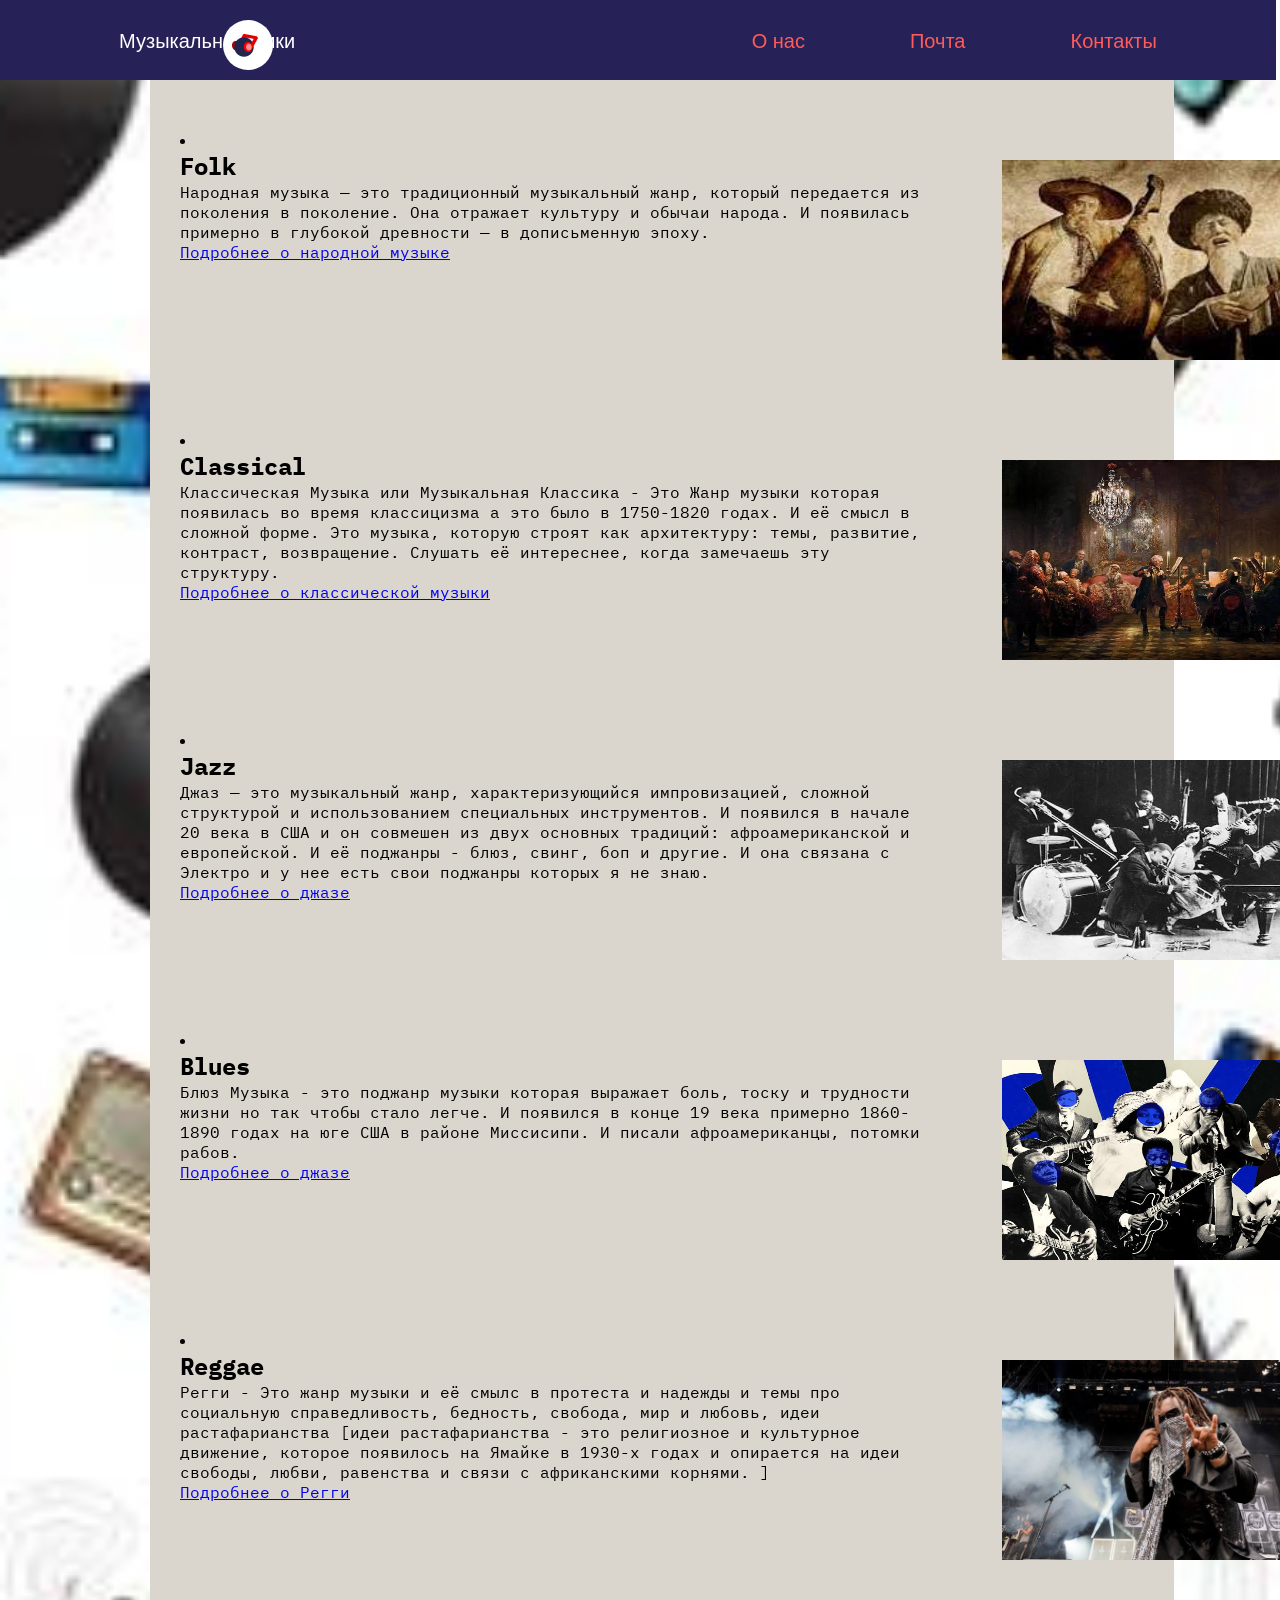
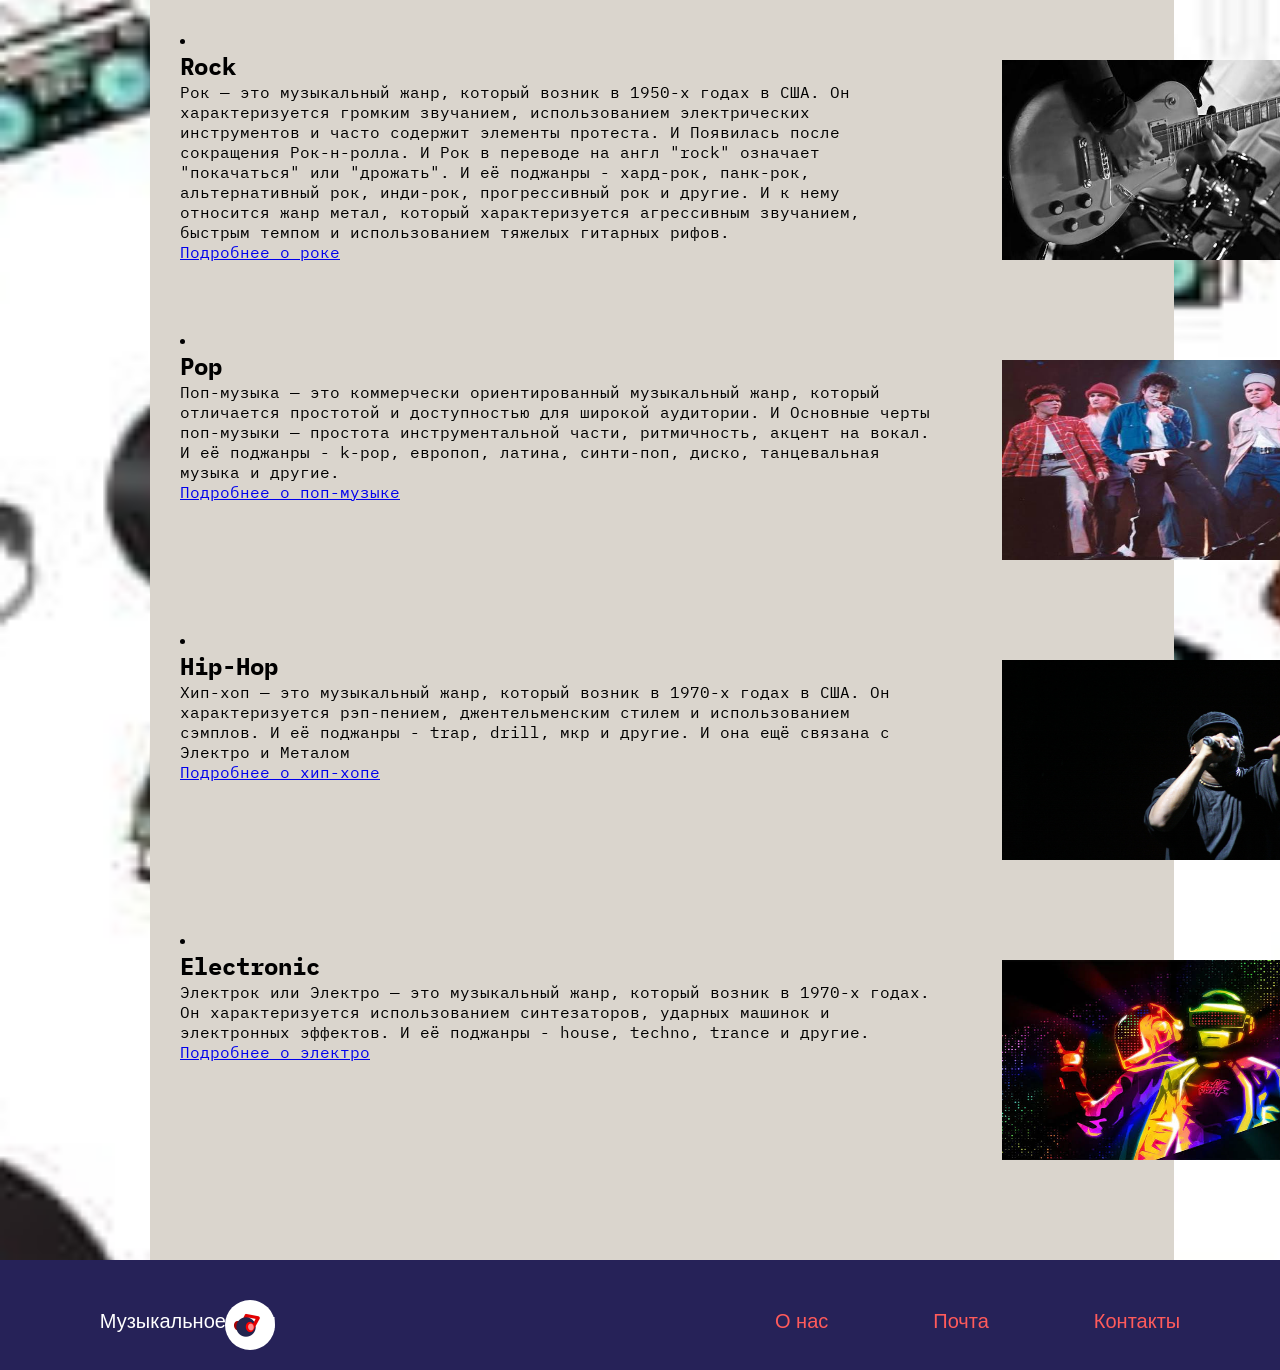
<file: index.html>
<!DOCTYPE html>
<html lang="ru">
<head>
    <meta charset="UTF-8">
    <meta name="viewport" content="width=device-width, initial-scale=1.0">
    <link rel="stylesheet" href="style.css">
    <title>Document</title>
    <link rel="preconnect" href="https://fonts.googleapis.com">
<link rel="preconnect" href="https://fonts.gstatic.com" crossorigin>
<link href="https://fonts.googleapis.com/css2?family=Agrave+Pro:wght@100..700&family=Bebas+Neue&family=Comic+Relief:wght@400;700&family=IBM+Plex+Mono:ital,wght@0,400;0,500;0,600;0,700;1,400;1,500;1,600;1,700&family=Playwrite+FR+Trad:wght@100..400&display=swap" rel="stylesheet">
</head>
<body>
    <header class="header">
        <p class="dd">Музыкальное Вики</p>
        <div class="logo">
            <img src="img/ЛОГО.jpg" alt="Logo" class="logog">
            
        </div>
        
    <nav>

        <div class="about">
            <a href="#" class="about-link">О нас</a>
            <a href="#" class="about-link">Почта</a>
            <a href="#" class="about-link">Контакты</a>
        </div>

    </nav>
        
    </header>

    <main>
        <article>
            <section class="folk  other">
                <li><img src="img/folk.jpeg" alt="Folk" class="img"></li>
                <h2>Folk</h2>
                <p>Народная музыка — это традиционный музыкальный жанр, который передается из поколения в поколение. Она отражает культуру и обычаи народа. И появилась примерно в глубокой древности — в дописьменную эпоху. 
                <br><a href="folk.html">Подробнее о народной музыке</a> </p>
                
            </section>

            <section class="classic other"> 
                <li><img src="img/classic.jpeg" alt="classic" class="img"></li>
                <h2>Classical</h2>
                <p>Классическая Музыка или Музыкальная Классика - Это Жанр музыки которая появилась во время классицизма а это было в 1750-1820 годах. И её смысл в сложной форме. Это музыка, которую строят как архитектуру: темы, развитие, контраст, возвращение. Слушать её интереснее, когда замечаешь эту структуру.
                <br><a href="classical.html">Подробнее о классической музыки</a>
                </p>
               
            </section>

            <section class="Jazz other">
                <li><img src="img/jazz.jpeg" alt="jazz" class="img"></li>
                
                <h2>Jazz</h2>
                <p>Джаз — это музыкальный жанр, характеризующийся импровизацией, сложной структурой и использованием специальных инструментов. И появился в начале 20 века в США и он совмешен из двух основных традиций: афроамериканской и европейской. И её поджанры - блюз, свинг, боп и другие. И она связана с Электро и у нее есть свои поджанры которых я не знаю. 
                <br><a href="jazz.html">Подробнее о джазе</a></p>
                
            </section>
                
            <section class="blues other">
                <li><img src="img/blues.jpeg" alt="blues" class="img"></li>
                <h2>Blues</h2>
                <p>Блюз Музыка - это поджанр музыки которая выражает боль, тоску и трудности жизни но так чтобы стало легче. И появился в конце 19 века примерно 1860-1890 годах на юге США в районе Миссисипи. И писали афроамериканцы, потомки рабов. 
                <br><a href="blues.html">Подробнее о джазе</a>
                </p>
                
                
            </section>

            <section class="Reggae other">
                <li><img src="img/reggea.jpeg" alt="reggea" class="img"></li>
                <h2>Reggae </h2>
                <p>Регги - Это жанр музыки и её смылс в протеста и надежды и темы про социальную справедливость, бедность, свобода, мир и любовь, идеи растафарианства [идеи растафарианства - это религиозное и культурное движение, которое появилось на Ямайке в 1930-х годах и опирается на идеи свободы, любви, равенства и связи с африканскими корнями. ] 
                <br><a href="reggae.html">Подробнее о Регги</a>
                </p>
                
                
            </section>

            <section class="Rock other">
                <li><img src="img/rock.jpeg" alt="rock" class="img"></li>
                <h2>Rock</h2>
                <p>Рок — это музыкальный жанр, который возник в 1950-х годах в США. Он характеризуется громким звучанием, использованием электрических инструментов и часто содержит элементы протеста. И Появилась после сокращения Рок-н-ролла. И Рок в переводе на англ "rock" означает "покачаться" или "дрожать". И её поджанры - хард-рок, панк-рок, альтернативный рок, инди-рок, прогрессивный рок и другие. 
                И к нему относится жанр метал, который характеризуется агрессивным звучанием, быстрым темпом и использованием тяжелых гитарных рифов. 
                <br><a href="rock.html">Подробнее о роке</a>
                 </p>
                 
                 
            </section>

            <section class="Pop other">
                <li><img src="img/Pop.jpeg" alt="Pop" class="img"></li>
                <h2>Pop</h2>
                <p>Поп-музыка — это коммерчески ориентированный музыкальный жанр, который отличается простотой и доступностью для широкой аудитории. И Основные черты поп-музыки — простота инструментальной части, ритмичность, акцент на вокал. И её поджанры - k-pop, европоп, латина, синти-поп, диско, танцевальная музыка и другие. 
                <br><a href="pop.html">Подробнее о поп-музыке</a></p>
                
                
            </section>

            <section class="Hip-Hop other">
                <li><img src="img/hip-hop.jpeg" alt="Hip-hop" class="img"></li>
                <h2>Hip-Hop</h2>
                <p>Хип-хоп — это музыкальный жанр, который возник в 1970-х годах в США. Он характеризуется рэп-пением, джентельменским стилем и использованием сэмплов. И её поджанры - trap, drill, мкр и другие. И она ещё связана с Электро и Металом 
                <br><a href="hip-hop.html">Подробнее о хип-хопе</a></p>
                
                
            </section>

            <section class="Electronic other">
                <li><img src="img/electronic.jpeg" alt="Electro" class="img"></li>
                <h2>Electronic</h2>
                <p>Электрок или Электро — это музыкальный жанр, который возник в 1970-х годах. Он характеризуется использованием синтезаторов, ударных машинок и электронных эффектов. И её поджанры - house, techno, trance и другие. 
                <br><a href="electro.html">Подробнее о электро</a></p>
                
                
            </section>
       </article>

    </main> 


    <footer class="footer">
        <p class="dd">Музыкальное Вики</p>
        <div class="logot">
            <img src="img/ЛОГО.jpg" alt="Logo" class="logof">
        </div>
        
<nav>
            
            <a href="#" class="footer-link">О нас</a>
            <a href="#" class="footer-link">Почта</a>
            <a href="#" class="footer-link">Контакты</a>
</nav>
    </footer>
</body>
</html>
</file>
<file: style.css>
* {
    margin: 0;
    padding: 0;
}

body {
    background-image: url(/img/WhatsApp\ Image\ 2026-11-24\ at\ 10.07.52.jpeg);
    background-repeat: repeat-y;
    background-position: center;
    background-size: cover;
    z-index: 0;
}

.header {
    background-color: #262258;
    width: 95%;
    height: 20px;
    display: flex;
    flex-direction: row;
    justify-content: space-around;
    font-size: 20px;
    padding: 30px;
}

.logo {
    position: relative;
    bottom: 10px;
    right: 250px;
}

.dd {
    color: white;
    font-family: Impact, Haettenschweiler, 'Arial Narrow Bold', sans-serif;
    text-decoration: none;
    ;
}

.logog {
    position: absolute;
    width: 50px;
    height: 50px;
    border-radius: 50%;

}

.logot {
    position: relative;
    bottom: 10px;
    right: 250px;
}

.logof {
    position: absolute;
    width: 50px;
    height: 50px;
    border-radius: 50%;

}



.about-link {
    color: #ff5b5b;
    margin-left: 100px;
    margin-top: 40px;
    font-family: Impact, Haettenschweiler, 'Arial Narrow Bold', sans-serif;
    text-decoration: none;
}

main {
    background-color: rgb(218, 213, 205);
    width: 80%;
    height: 2730px;
    z-index: 1;
    margin-left: 150px;
    padding-top: 50px;
}

article {
    display: flex;
    flex-direction: column;
    justify-content: space-between;
    padding-left: 30px;
    font-family: "IBM Plex Mono", monospace;
}

.other {
    width: 750px;
    height: 300px;
    position: relative;
}

.img {
    position: absolute;
    width: 350px;
    height: 200px;
    padding-left: 800px;
    padding-top: 30px;
}


.footer {
    background-color: #262258;
    width: 100%;
    height: 60px;
    display: flex;
    flex-direction: row;
    justify-content: space-around;
    font-size: 20px;
    padding-top: 50px;
}

.footer-link {
    color: #ff5b5b;
    margin-left: 100px;
    margin-top: 40px;
    font-family: Impact, Haettenschweiler, 'Arial Narrow Bold', sans-serif;
    text-decoration: none;
}

.about-link:hover {
    transition: 0.6s;
    color: #ff3c3c;
}

.footer-link:hover {
    transition: 0.6s;
    color: #ff3c3c;
}
</file>
